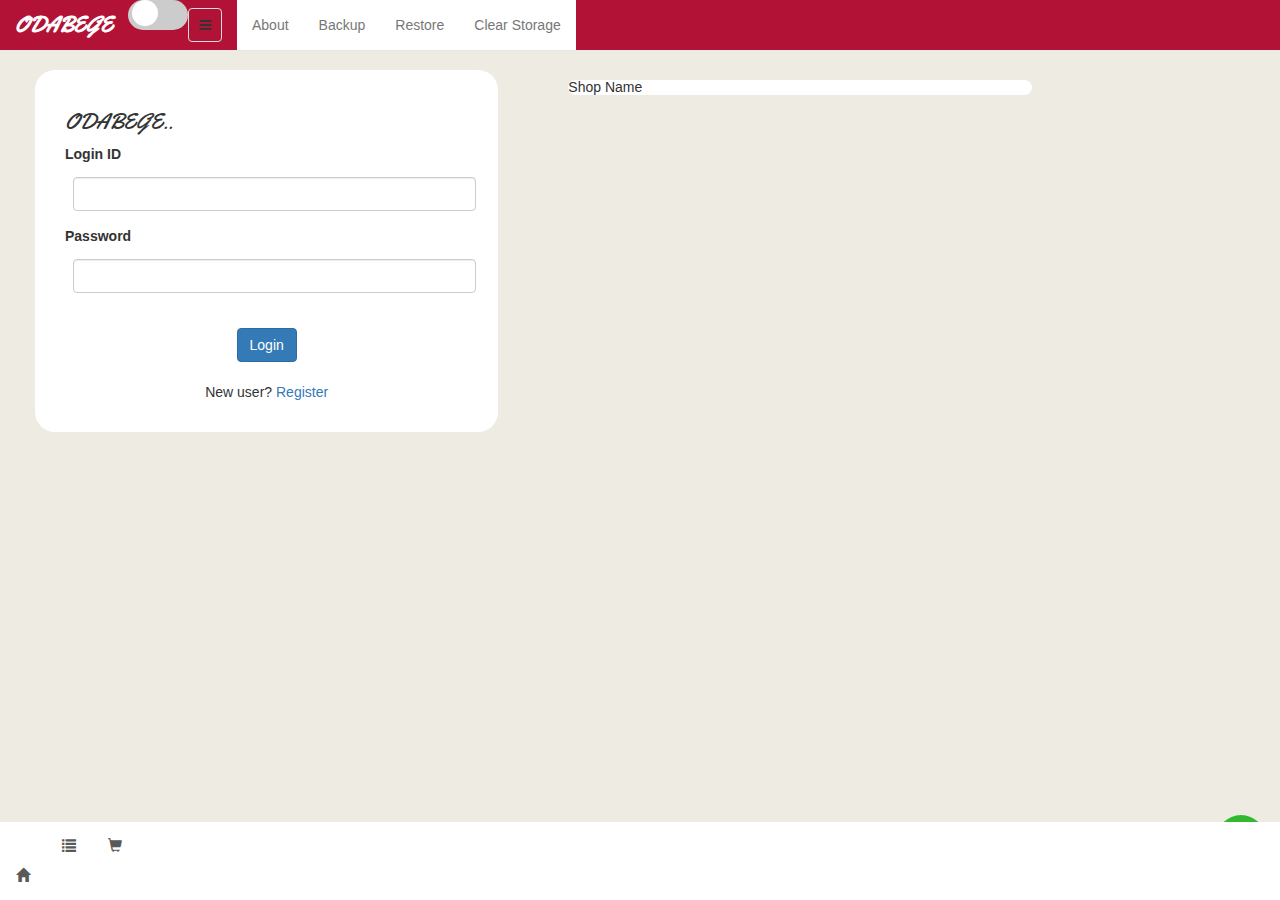
<file: index.html>
<!DOCTYPE html>
<html lang="en">

<head>
   <title>ODABEGE</title>
   <meta charset="utf-8">
   <meta name="viewport" content="width=device-width, initial-scale=1">
   <link rel="stylesheet" href="css/bootstrap.min.css">

   <!-- Custom styles for this template -->
   <link href="css/navbar-fixed-top.css" rel="stylesheet">
   <link rel="stylesheet" href="https://cdnjs.cloudflare.com/ajax/libs/font-awesome/4.7.0/css/font-awesome.min.css">
   <link href='https://fonts.googleapis.com/css?family=Yellowtail' rel='stylesheet'>
</head>

<body>
   <!--Mokde mainmenu -->
   <div id="divmokdebtn">
      <nav class="navbar navbar-default navbar-fixed-top red">
         <div>
            <div class="navbar-header">
               <button type="button" class="navbar-toggle collapsed fa fa-bars" data-toggle="collapse"
                  data-target="#navbar" aria-expanded="false" aria-controls="navbar"></button>
               <a class="navbar-brand" href="#" style="font-family: 'Yellowtail';font-size: 22px;"><b>ODABEGE</b></a>
               <label class="switch">
                  <input type="checkbox">
                  <span class="slider round"></span>
                </label>
            </div>
            
            <div id="navbar" class="navbar-collapse collapse">
               <ul class="nav navbar-nav putih">
                  <li><a href="#about">About</a></li>
                  <li><a href="#btnRestore">Backup</a></li>
                  <li><a href="#btnRestore">Restore</a></li>
                  <li><a href="#clear">Clear Storage</a></li>
               </ul>
            </div>
         </div>
      </nav>
   </div>

   <!--LOGIN INTERFACE-->
   <div class="container col-md-5" id="loginUI">
      <div class="card"
         style="border-radius: 20px; background-color:white;margin-left: 20px;margin-right: 20px;margin-bottom: 20px;">
         <div class="card-body">
            <form action="" method="post" id="frmLogin"  style=" 
               padding-left: 30px;
               padding-right: 30px;
               border-bottom-width: 30px;
               padding-bottom: 20px;
               padding-top: 20px;" >

                  <div>
                     <h1 style="font-family: 'Yellowtail';font-size: 22px;">ODABEGE..</h1>
                  </div>

               <div class="form-group">
                  <label>Login ID</label><!-- comment -->
                  <input type="text" class="form-control" name="login" id="loginID">
               </div>

               <div class="form-group">
                  <label>Password</label><!-- comment -->
                  <input type="password" class="form-control" name="password" id="loginPass">
               </div>

               <br>
               <div class="text-center">
                  <button class="btn btn-primary" type="submit" location.href='#loginSubmit'>Login</button>
                  <br><br>
                  <p>New user? <a href="#btnRegister">Register</a></p>
               </div>

            </form>
         </div>
      </div>
   </div>


   <!--Register INTERFACE-->
   <div class="container col-md-5" id="registerUI" style="display: none;">
      <div class="card"
         style="border-radius: 20px; background-color:white;margin-left: 20px;margin-right: 20px;margin-bottom: 20px;">
         <div class="card-body">
            <form action="" method="post" id="frmRegister" style=" 
               padding-left: 30px;
               padding-right: 30px;
               border-bottom-width: 30px;
               padding-bottom: 20px;
               padding-top: 20px;">

               <div>
                  <h1 style="font-family: 'Yellowtail';font-size: 22px;">ODABEGE</h1>
               </div>

               <fieldset class="form-group">
                  <label>Email ID</label><!-- comment -->
                  <input type="text" class="form-control" name="login">
               </fieldset>

               <fieldset class="form-group">
                  <label>Password</label><!-- comment -->
                  <input type="password" class="form-control" name="password">
               </fieldset>

               <fieldset class="form-group">
                  <label>Seller Name</label><!-- comment -->
                  <input type="password" class="form-control" name="password">
               </fieldset>

               <fieldset class="form-group">
                  <label>Phone Number</label><!-- comment -->
                  <input type="password" class="form-control" name="password">
               </fieldset>

               <fieldset class="form-group">
                  <label>Shop Name</label><!-- comment -->
                  <input type="text" class="form-control" name="shopname">
               </fieldset>

               <fieldset class="form-group">
                  <label>Location</label><!-- comment -->
                  <input type="password" class="form-control" name="password">
               </fieldset>

               <br>
               <div class="text-center">
                  <button class="btn btn-primary" type="submit" value="Register" id="registerSubmit">Register</button>
                  <br><br>
                  <p>Existed user? <a href="#btnLogin">Login</a></p>
               </div>

            </form>
         </div>
      </div>
   </div>

   
   <!--HOMEPAGE INTERFACE-->
   <div class="container col-md-5" id="homepageUI">
      <div class="card"
         style="border-radius: 20px; background-color:white;margin-left: 20px;margin-right: 20px;margin-bottom: 20px;">
         <div class="card-body">

            <div>
               <h5>Shop Name</h5>
            </div>
           
         </div>
      </div>
   </div>




   <div class="container">

      <div id="masterC" style="display: none">
         <div class="row">
            <div class="table-responsive">
               <table id="maintable" class="table table-striped">
                  <thead>

                  </thead>
                  <tbody>

                  </tbody>
               </table>
            </div>
         </div>
      </div>



      <!--Frm add kenalan-->
      <div id="divFrmAddKenalan" style="display: none">
         <nav class="navbar navbar-default navbar-fixed-top oren">
            <div>
               <div class="navbar-header">
                  <button type="button" class="navbar-toggle collapsed fa fa-bars" data-toggle="collapse"
                     data-target="#navbar" aria-expanded="false" aria-controls="navbar"></button>
                  <button onclick="location.href=''" class="navbar-toggle kiri fa fa-arrow-left kiri"></button>
                  <a class="navbar-brand" href="index.html"><b>Input</b></a>
               </div>
               <div id="navbar" class="navbar-collapse collapse">
                  <ul class="nav navbar-nav putih">
                     <li><a href="#about">About</a></li>
                     <li><a href="#btnRestore">Backup</a></li>
                     <li><a href="#btnRestore">Restore</a></li>
                     <li><a href="#clear">Clear Storage</a></li>
                  </ul>
               </div>
            </div>
         </nav>

         <div class="row">
            <div class="col-sm-6">
               <form class="form-signin" id="frmAddKenalan">
                  <div class="container divInput">
                     <h5>Enter Nickname</h5>
                     <input type="text" id="nickname" name="nickname" placeholder="eg: John" required>
                     <br><br>
                     <h5>Enter Username</h5>
                     <input type="text" id="username" name="username" placeholder="eg: username for site credential!">
                     <br><br>
                     <h5>Enter Password</h5>
                     <input type="password" id="password" name="password"
                        placeholder="eg: password for site authorization">

                     <div id="divsavebutton">
                        <nav class="navbar navbar-fixed-bottom">
                           <input type="checkbox" id="check">
                           <label class="chat-btn save" for="check">
                              <button class="btn-save" type="submit"> <i class="fa fa-save"></i> </button>
                        </nav>
                     </div>
                  </div>

               </form>
            </div>
         </div>
      </div>

      <!-- #about -->
      <div id="divAbout" style="display: none">

         <nav class="navbar navbar-default navbar-fixed-top oren">
            <div>
               <div class="navbar-header">
                  <button type="button" class="navbar-toggle collapsed fa fa-bars" data-toggle="collapse"
                     data-target="#navbar" aria-expanded="false" aria-controls="navbar"></button>
                  <button onclick="location.href=''" class="navbar-toggle kiri fa fa-arrow-left kiri"></button>
                  <a class="navbar-brand" href="index.html"><b>About</b></a>
               </div>
               <div id="navbar" class="navbar-collapse collapse">
                  <ul class="nav navbar-nav putih">
                     <li><a href="#about">About</a></li>
                     <li><a href="#btnRestore">Backup</a></li>
                     <li><a href="#btnRestore">Restore</a></li>
                     <li><a href="#clear">Clear Storage</a></li>
                  </ul>
               </div>
            </div>
         </nav>

         <div class="row">
            <div class="col-sm-6">
               <div id="maincontent">
                  <h1>Page Content<h2>
                        <button id="button_About">Show Popup</button>
               </div>
               <div id="overlay_About"></div>
               <div id="popup_About">
                  <div class="popupcontrols_About">
                     <span id="popupclose_About">X</span>
                  </div>
                  <div class="popupcontent_About">
                     <p>
                     <h1 style="color: white;">Mokde</h1>
                     <br />This app:
                     <ol>
                        <li>Used to store username and password</li>
                        <li>All data stored locally</li>
                        <li>No internet connection is required</li>
                     </ol>
                     </p>
                  </div>
               </div>
            </div>
         </div>
      </div>



      <!--DIV display data-->
      <div id="divDisplay" style="display: none">

         <nav class="navbar navbar-default navbar-fixed-top oren">
            <div>
               <div class="navbar-header">
                  <button type="button" class="navbar-toggle collapsed fa fa-bars" data-toggle="collapse"
                     data-target="#navbar" aria-expanded="false" aria-controls="navbar"></button>
                  <button onclick="location.href=''" class="navbar-toggle kiri fa fa-arrow-left kiri"></button>
                  <a class="navbar-brand" href="index.html"><b>Display Data</b></a>
               </div>
               <div id="navbar" class="navbar-collapse collapse">
                  <ul class="nav navbar-nav putih">
                     <li><a href="#about">About</a></li>
                     <li><a href="#btnRestore">Backup</a></li>
                     <li><a href="#btnRestore">Restore</a></li>
                     <li><a href="#clear">Clear Storage</a></li>
                  </ul>
               </div>
            </div>
         </nav>

         <!-- Table -->
         <div class="row" id="divDisplay_table">
            <div class="col-sm-6">
               <div id="maintable2">


               </div>


            </div>
         </div>

         <!-- EDIT BUTTON -->
         <div id="divsavebutton">
            <nav class="navbar navbar-fixed-bottom" id="btnEdit">


            </nav>
         </div>

         <div id="divdeletebutton">
            <nav class="navbar navbar-fixed-bottom" id="btnDelete">
               <input type="checkbox" id="check">
               <label class="chat-btn delete" for="check"><button type="submit">
                     <i class="fa fa-trash-o"></i></button>
            </nav>
         </div>
      </div>

      <!--DIV Edit data-->
      <div id="divEdit" style="display: none">

         <nav class="navbar navbar-default navbar-fixed-top oren">
            <div>
               <div class="navbar-header">
                  <button type="button" class="navbar-toggle collapsed fa fa-bars" data-toggle="collapse"
                     data-target="#navbar" aria-expanded="false" aria-controls="navbar"></button>
                  <button onclick="location.href=''" class="navbar-toggle kiri fa fa-arrow-left kiri"></button>
                  <a class="navbar-brand" href="index.html"><b>Edit Data</b></a>
               </div>
               <div id="navbar" class="navbar-collapse collapse">
                  <ul class="nav navbar-nav putih">
                     <li><a href="#about">About</a></li>
                     <li><a href="#btnRestore">Backup</a></li>
                     <li><a href="#btnRestore">Restore</a></li>
                     <li><a href="#clear">Clear Storage</a></li>
                  </ul>
               </div>
            </div>
         </nav>

         <!-- Form -->
         <form class="form-signin" id="frmEditsKenalan">
            <div class="container divInput">
               <input type="hidden" id="idEdit" placeholder="id.." />
               <h5>NickName</h5>
               <input type="text" id="nicknameEdit">
               <br><br>
               <h5>User Name</h5>
               <input type="text" id="usernameEdit">
               <br><br>
               <h5>User Password</h5>
               <input type="text" id="passwordEdit">

               <div id="divsavebutton">
                  <nav class="navbar navbar-fixed-bottom">
                     <input type="checkbox" id="check">
                     <label class="chat-btn save" for="check">
                        <button class="btn-save" type="submit">
                           <i class="fa fa-save"></i></button>
                  </nav>
               </div>
            </div>
         </form>
      </div>

      <!--Restore interface-->
      <div id="divRestore" style="display: none">

         <nav class="navbar navbar-default navbar-fixed-top oren">
            <div>
               <div class="navbar-header">
                  <button type="button" class="navbar-toggle collapsed fa fa-bars" data-toggle="collapse"
                     data-target="#navbar" aria-expanded="false" aria-controls="navbar"></button>
                  <button onclick="location.href=''" class="navbar-toggle kiri fa fa-arrow-left kiri"></button>
                  <a class="navbar-brand" href="index.html"><b>Restore/Backup</b></a>
               </div>
               <div id="navbar" class="navbar-collapse collapse">
                  <ul class="nav navbar-nav putih">
                     <li><a href="#about">About</a></li>
                     <li><a href="#btnRestore">Backup</a></li>
                     <li><a href="#btnRestore">Restore</a></li>
                     <li><a href="#clear">Clear Storage</a></li>
                  </ul>
               </div>
            </div>
         </nav>

         <form class="form-signin" id="frmRestoreKenalan">
            <div class="container divInput">
               <h5>Enter Email</h5>
               <input type="text" id="userEmail" name="userEmail" placeholder="test@test.com" required>
               <br><br><br>

               <button class="btn btn-success divButton" type="submit" onclick=" location.href='#backup2' ">
                  Backup</button>
               <button class="btn btn-info" type="submit" onclick=" location.href='#restore2' ">
                  Restore</button>
            </div>
         </form>
      </div>


   </div>

   <!-- Floating add button -->
   <div id="divaddbutton">
      <nav class="navbar navbar-fixed-bottom">
         <input type="checkbox" id="check">
         <label class="chat-btn" for="check"><a class="btn" href="#btnAddKenalan" role="button">
               <i class="fa fa-plus"></i>
      </nav>
   </div>

<!--Bottom Navigation-->
   
      <nav class="navbar-fixed-bottom">
         <ul id="hori0">
            <li id="hori0" class="btn4"><a href="index.html"><span class="glyphicon glyphicon-home"></span></a></li>
            <li id="hori0" class="btn4"><a href="topDepartment.html"><span class="glyphicon glyphicon-list"></span></a></li>
            <li id="hori0" class="btn4"><a href="discount.html"><span class="glyphicon glyphicon-shopping-cart"></span></a></li>
         </ul>
      </nav>
   


   <script src="js/jquery-3.2.1.min.js"></script>
   <script src="js/bootstrap.min.js"></script>
   <script src="js/signals.min.js"></script>
   <script src="js/hasher.min.js"></script>
   <script src="js/crossroads.min.js"></script>
   <script src="js/index.js"></script>

</body>

</html>
</file>
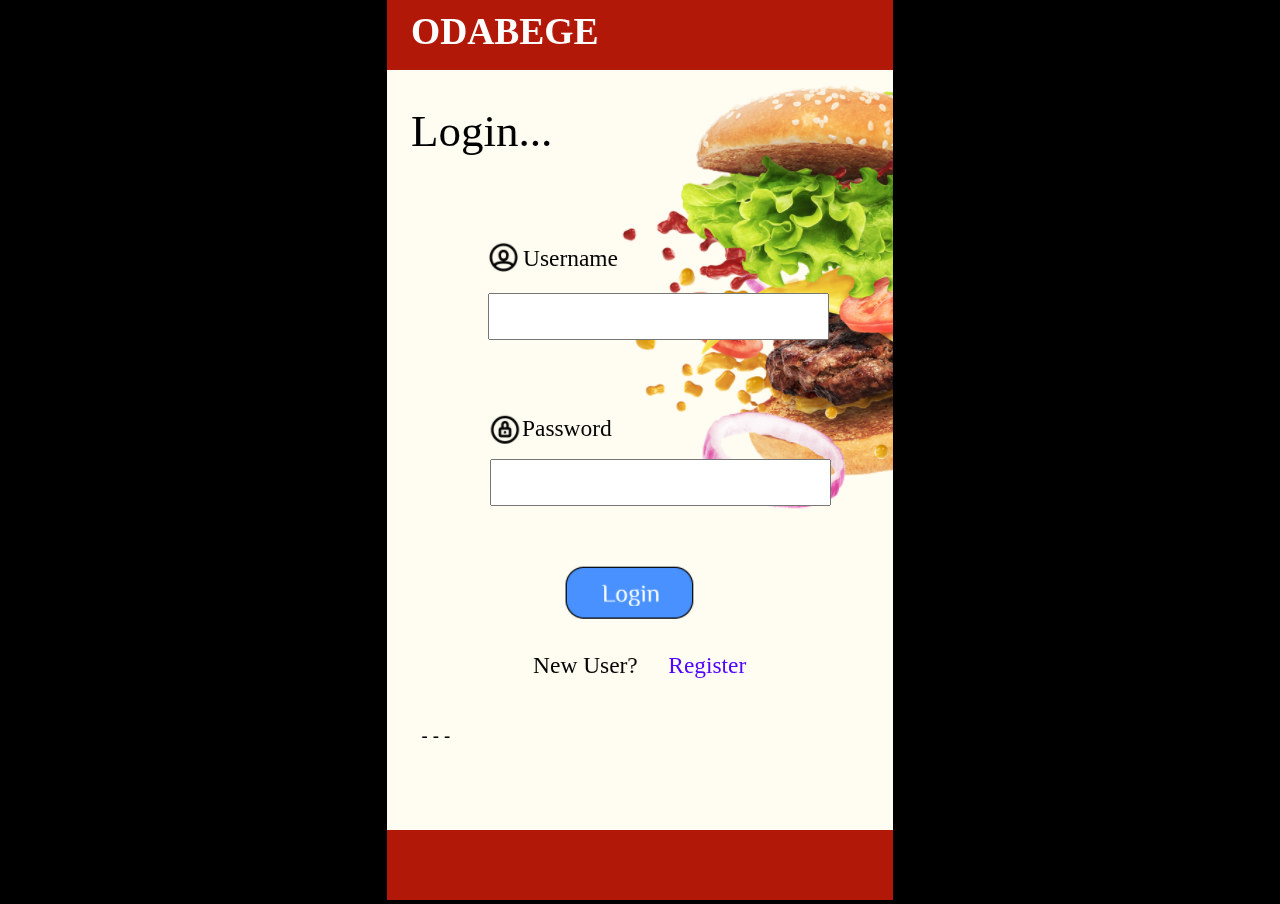
<file: ExportCustomer/index.html>
<!DOCTYPE html>
<html>
<head>
<meta charset="UTF-8">
<title>ODABEGE-Customer</title>
<meta name="viewport" content="width=device-width, initial-scale=1.0, maximum-scale=1.0, minimum-scale=1.0, user-scalable=no">

<meta name="generator" content="Scirra Construct">
	<meta name="author" content="AzimAfwanAfiqAfif">
	<meta name="description" content="Odabege app helps people to sell burger">
	<link rel="manifest" href="appmanifest.json">
	<link rel="apple-touch-icon" sizes="128x128" href="icons/icon-128.png">
	<link rel="apple-touch-icon" sizes="256x256" href="icons/icon-256.png">
	<link rel="icon" type="image/png" href="icons/icon-256.png">

<link rel="stylesheet" href="style.css">


</head>
<body>

<script>
if (location.protocol.substr(0, 4) === "file")
{
	alert("Web exports won't work until you upload them. (When running on the file: protocol, browsers block many features from working for security reasons.)");
}
</script>
	<script src="qr_generator.js"></script>
	<script src="qr_scanner.js"></script>
	<noscript>
		<div id="notSupportedWrap">
			<h2 id="notSupportedTitle">This content requires JavaScript</h2>
			<p class="notSupportedMessage">JavaScript appears to be disabled. Please enable it to view this content.</p>
		</div>
	</noscript>
	<script src="scripts/supportcheck.js"></script>
	<script src="scripts/offlineclient.js" type="module"></script>
	<script src="scripts/main.js" type="module"></script>
	<script src="scripts/register-sw.js" type="module"></script>

</body>
</html>
</file>
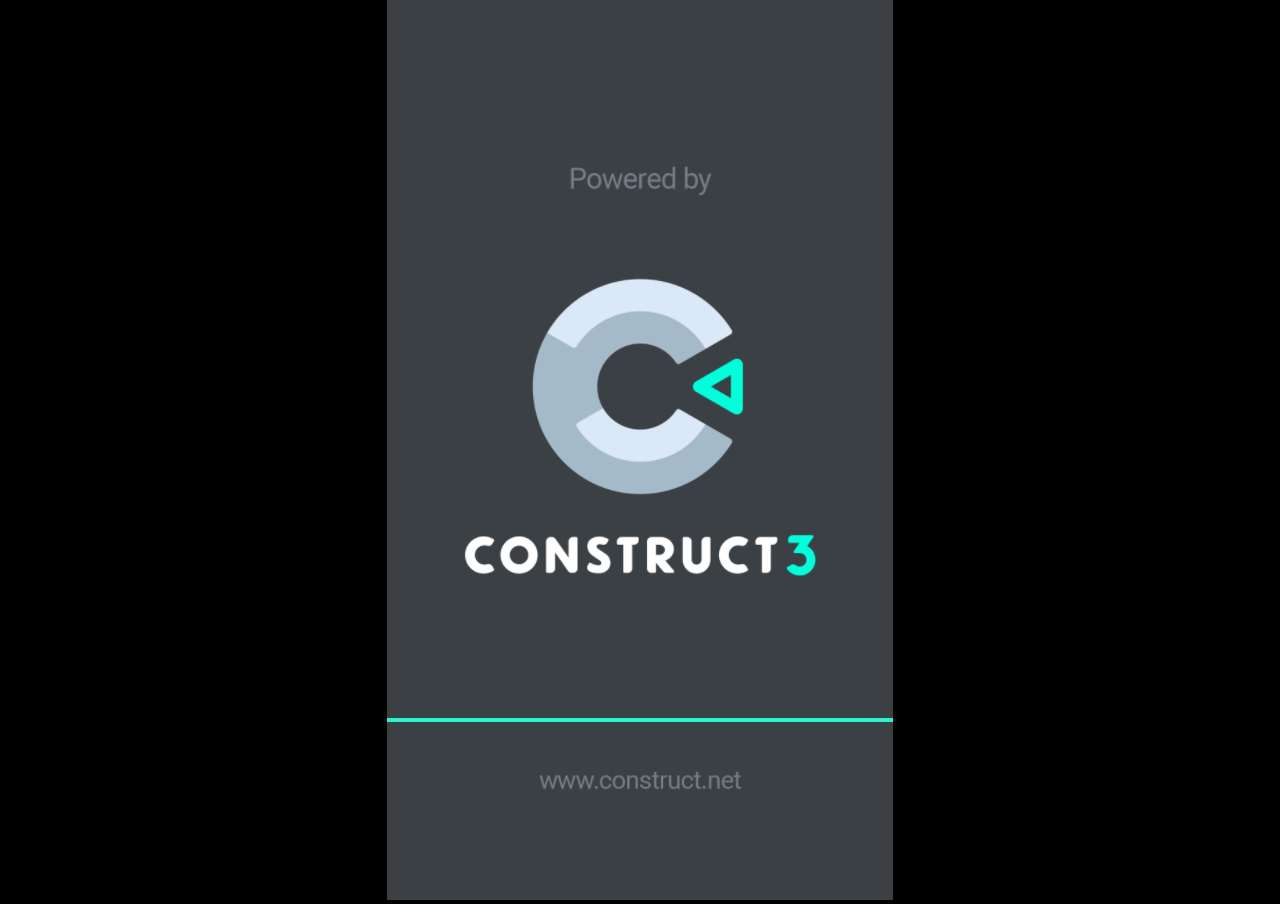
<file: ExportSeller/index.html>
<!DOCTYPE html>
<html>
<head>
<meta charset="UTF-8">
<title>Seller</title>
<meta name="viewport" content="width=device-width, initial-scale=1.0, maximum-scale=1.0, minimum-scale=1.0, user-scalable=no">

<meta name="generator" content="Scirra Construct">

	<link rel="manifest" href="appmanifest.json">
	<link rel="apple-touch-icon" sizes="128x128" href="icons/icon-128.png">
	<link rel="apple-touch-icon" sizes="256x256" href="icons/icon-256.png">
	<link rel="apple-touch-icon" sizes="512x512" href="icons/icon-512.png">
	<link rel="icon" type="image/png" href="icons/icon-512.png">

<link rel="stylesheet" href="style.css">


</head>
<body>

<script>
if (location.protocol.substr(0, 4) === "file")
{
	alert("Web exports won't work until you upload them. (When running on the file: protocol, browsers block many features from working for security reasons.)");
}
</script>

	<noscript>
		<div id="notSupportedWrap">
			<h2 id="notSupportedTitle">This content requires JavaScript</h2>
			<p class="notSupportedMessage">JavaScript appears to be disabled. Please enable it to view this content.</p>
		</div>
	</noscript>
	<script src="scripts/supportcheck.js"></script>
	<script src="scripts/offlineclient.js" type="module"></script>
	<script src="scripts/main.js" type="module"></script>
	<script src="scripts/register-sw.js" type="module"></script>

</body>
</html>
</file>
<file: css/navbar-fixed-top.css>
body {
  padding-top: 70px;
  background-color: #e8e5d8c0;
}

.red{
  background-color: #B21236;
}

b {
  color: white;
}

.hitam {
  color: black;
  
}

.btn-group button {
  background-color: white; /* Green background */
  border: 1px solid whitesmoke; /* Green border */
  color: black; /* White text */
  padding: 10px 70px; /* Some padding */
  cursor: pointer; /* Pointer/hand icon */
  width: 100%; /* Set a width if needed */
  display: block;
  text-align: left;
  cursor: pointer;
}

/* Add a background color on hover */
.btn-group button:hover {
  background-color: #d7d2ba;
}

.putih {
  background-color: white;
}

.jauh {
  float: right;
}

/* footer */
.chat-btn  {
  position: absolute;
  right: 14px;
  bottom: 30px;
  cursor: pointer;
  width: 50px;
  height: 50px;
  display: flex;
  justify-content: center;
  align-items: center;
  border-radius: 50px;
  background-color: rgb(49, 186, 49);
  
  font-size: 22px;
  border: none;
}

.btn-save {
  background-color: rgba(0,0,0,0);
  border: none;
}

.btn-save i {
  color:black !important;
}

.save {
  background-color: rgb(235, 223, 144);
}

.pencil {
  background-color: rgb(64, 64, 231);
}

.chat-btn i {
  transition: all 0.9s ease;
  font-size: 22px;
  color: #fff;
}

.form-control:focus,
.btn:focus {
  box-shadow: none
}

#check {
  display: none !important
}

/* input page*/
input {
  width: 100%;
  margin: 8px;
  padding: 10px 0px;
}

.input1 {
  width: 100%;
  margin: 8px;
  padding: 10px 0px;
  
}

input, text {
  padding-left: 10px;
  
  
}

.input1, text {
  padding-left: 10px;
  background: none;
}

.divInput {
  border-radius: 5px;
  padding: 5px 20px;
}

.kiri { 
  width: 30px;
  height: auto;
  display: inline-block;
  background: transparent;
  border: none !important;
  cursor: pointer;
}

/* about */
#overlay_About {
  display: none;
  position: absolute;
  top: 0;
  bottom: 0;
  background: #999;
  width: 100%;
  height: 100%;
  opacity: 0.8;
  z-index: 100;
}

#popup_About {
  display: none;
  position: absolute;
  top: 50%;
  left: 50%;
  background: rgb(68, 65, 65);
  width: 300px;
  height: 250px;
  margin-left: -150px; /*Half the value of width to center div*/
  z-index: 200;
      opacity: 0.2em;
      color: white;
}

#popupclose_About {
  float: right;
  padding: 10px;
  cursor: pointer;
}

.popupcontent_About {
  padding: 10px;
}

#button_About {
  cursor: pointer;
}

.divButton {
  margin-left: 10px;
}

.delete {
  right: 80px !important;
  color: black !important;
}

.btn-delete {
  background-color: rgb(49, 186, 49);
  border: none;
}

.btn-delete i {
  color:black !important;
}

.switch {
  position: relative;
  display: inline-block;
  float: right;
  width: 60px;
  height: 30px;
}
ul#hori0 {
  list-style-type: none;
  margin: 0;
  padding: 0;
  overflow: hidden;
  text-align: center;
  background-color: rgb(255, 255, 255);
}

li#hori0 {
  float:left;
  text-align: center;
  
}

li#hori0 a {
  display: block;
  color: rgb(89, 89, 89);
  text-align: center;
  padding: 14px 16px;
  text-decoration: none;
}


.switch input { 
  opacity: 0;
  width: 0;
  height: 0;
}

.slider {
  position: absolute;
  cursor: pointer;
  top: 0;
  left: 0;
  right: 0;
  bottom: 0;
  background-color: #ccc;
  -webkit-transition: .4s;
  transition: .4s;
}

.slider:before {
  position: absolute;
  content: "";
  height: 26px;
  width: 26px;
  left: 4px;
  bottom: 4px;
  background-color: white;
  -webkit-transition: .4s;
  transition: .4s;
}

input:checked + .slider {
  background-color: #2196F3;
}

input:focus + .slider {
  box-shadow: 0 0 1px #2196F3;
}

input:checked + .slider:before {
  -webkit-transform: translateX(26px);
  -ms-transform: translateX(26px);
  transform: translateX(26px);
}

/* Rounded sliders */
.slider.round {
  border-radius: 20px;
}

.slider.round:before {
  border-radius: 50%;
}
</file>
<file: ExportCustomer/style.css>
html, body {
	padding: 0;
	margin: 0;
	overflow: hidden;
	
	background: #000000;
	color: white;
}

html, body, canvas {
	touch-action: none;
	touch-action-delay: none;
}

#notSupportedWrap {
	margin: 2em auto 1em auto;
	width: 75%;
	max-width: 45em;
	border: 2px solid #aaa;
	border-radius: 1em;
	padding: 2em;
	background-color: #f0f0f0;
	font-family: "Segoe UI", Frutiger, "Frutiger Linotype", "Dejavu Sans", "Helvetica Neue", Arial, sans-serif;
	color: black;
}

#notSupportedTitle {
	font-size: 1.8em;
}

.notSupportedMessage {
	font-size: 1.2em;
}

.notSupportedMessage em {
	color: #888;
}

/* bbcode styles */
.bbCodeH1 {
	font-size: 2em;
	font-weight: bold;
}

.bbCodeH2 {
	font-size: 1.5em;
	font-weight: bold;
}

.bbCodeH3 {
	font-size: 1.25em;
	font-weight: bold;
}

.bbCodeH4 {
	font-size: 1.1em;
	font-weight: bold;
}

.bbCodeItem::before {
	content: " • ";
}
</file>
<file: ExportSeller/style.css>
html, body {
	padding: 0;
	margin: 0;
	overflow: hidden;
	
	background: #000000;
	color: white;
}

html, body, canvas {
	touch-action: none;
	touch-action-delay: none;
}

#notSupportedWrap {
	margin: 2em auto 1em auto;
	width: 75%;
	max-width: 45em;
	border: 2px solid #aaa;
	border-radius: 1em;
	padding: 2em;
	background-color: #f0f0f0;
	font-family: "Segoe UI", Frutiger, "Frutiger Linotype", "Dejavu Sans", "Helvetica Neue", Arial, sans-serif;
	color: black;
}

#notSupportedTitle {
	font-size: 1.8em;
}

.notSupportedMessage {
	font-size: 1.2em;
}

.notSupportedMessage em {
	color: #888;
}

/* bbcode styles */
.bbCodeH1 {
	font-size: 2em;
	font-weight: bold;
}

.bbCodeH2 {
	font-size: 1.5em;
	font-weight: bold;
}

.bbCodeH3 {
	font-size: 1.25em;
	font-weight: bold;
}

.bbCodeH4 {
	font-size: 1.1em;
	font-weight: bold;
}

.bbCodeItem::before {
	content: " • ";
}
</file>
